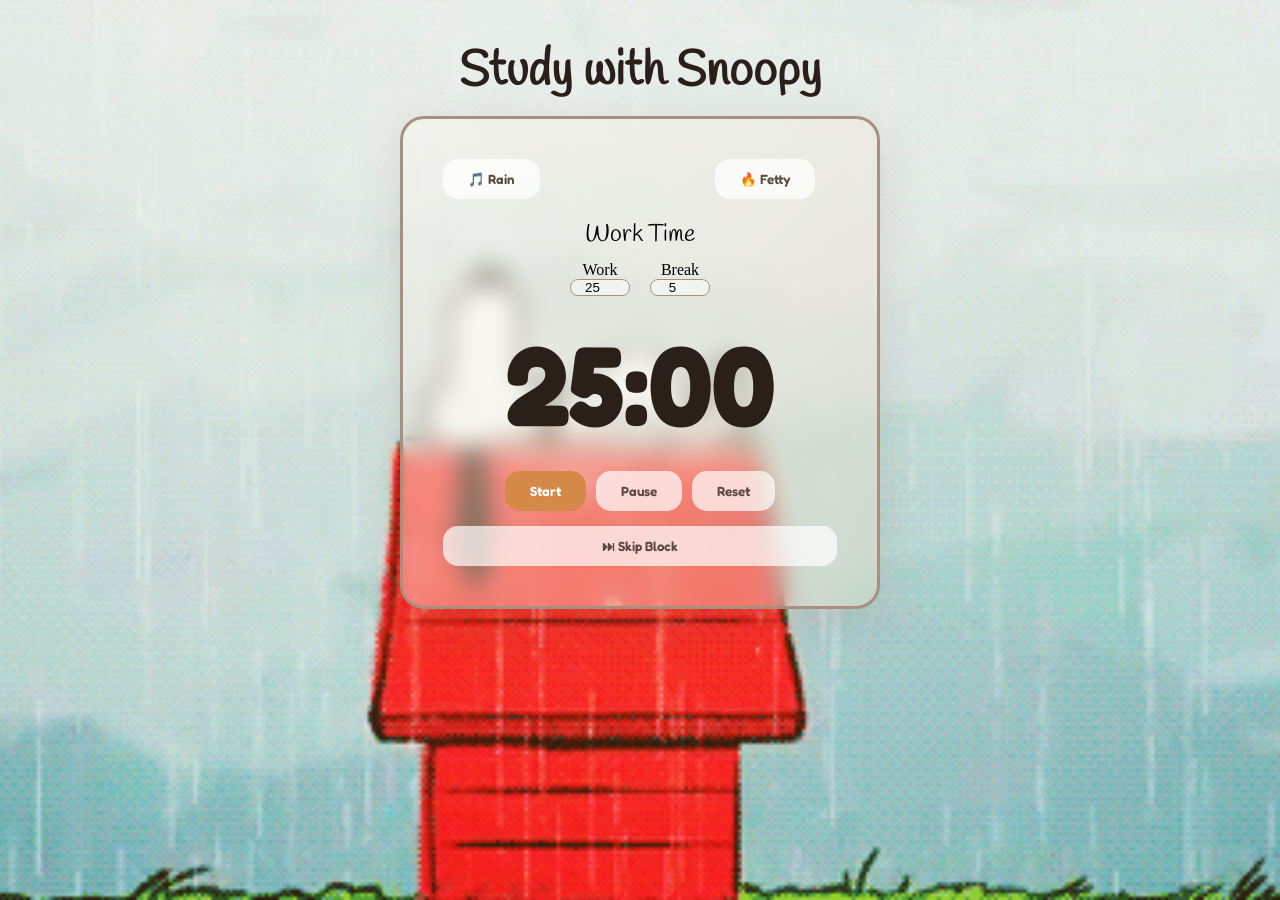
<file: index.html>
<!DOCTYPE html>
<html lang="en">
<head>
  <meta charset="UTF-8">
  <meta name="viewport" content="width=device-width, initial-scale=1.0">
  <title>Study with Snoopy — Pomodoro</title>
  <link href="https://fonts.googleapis.com/css2?family=Fredoka:wght@400;600;700&family=Handlee&display=swap" rel="stylesheet">
  <style>
    :root {
      --cream: #fdf8f3; --warm-tan: #e8dcc8; --soft-brown: #a89080;
      --dark-brown: #5c4a42; --snoopy-black: #2b1f1a; --puppy-pink: #f4d4e6;
      --sky-blue: #b8d8e8; --accent-warm: #d68a4a; --panel-shadow: rgba(92, 74, 66, 0.15);
    }

    * { box-sizing: border-box; margin: 0; padding: 0; }
    body {
      background-image: url('snoopy_lying_down_gif.gif');
      background-attachment: fixed; background-size: cover; background-position: center;
    }

    .page { position: relative; z-index: 20; display: flex; flex-direction: column; align-items: center; padding: 40px 20px; min-height: 100vh; }
    .title-banner { font-family: 'Handlee'; font-size: 3rem; color: var(--snoopy-black); margin-bottom: 12px; }

    /* 40% OPACITY PANELS */
    .timer-panel, .game-panel {
      background: linear-gradient(135deg, rgba(253, 248, 243, 0.4) 0%, rgba(232, 220, 200, 0.4) 100%);
      border: 3px solid var(--soft-brown); border-radius: 24px;
      backdrop-filter: blur(12px); -webkit-backdrop-filter: blur(12px);
      box-shadow: 0 12px 48px var(--panel-shadow); text-align: center;
    }

    .timer-panel { padding: 40px; width: 480px; }
    .game-panel { margin-top: 30px; padding: 20px; width: 900px; }

    .timer-display { font-family: 'Fredoka'; font-size: 7rem; font-weight: 700; color: var(--snoopy-black); }
    .controls { display: flex; gap: 10px; justify-content: center; margin-top: 20px; }
    .btn { font-family: 'Fredoka'; font-weight: 600; border: none; border-radius: 15px; cursor: pointer; padding: 12px 25px; }
    .btn-primary { background: var(--accent-warm); color: white; }
    .btn-secondary { background: rgba(255,255,255,0.7); color: var(--dark-brown); }

    .settings-row { display: flex; justify-content: center; gap: 20px; margin-bottom: 20px; }
    .input-group { display: flex; flex-direction: column; align-items: center; }
    .input-group input { width: 60px; text-align: center; border-radius: 8px; border: 1px solid var(--soft-brown); background: rgba(255,255,255,0.5); }

    .hidden { display: none !important; }
  </style>
</head>
<body>

  <audio id="rain-sound" loop src="rain_sounds.mp3"></audio>
  <audio id="fetty-sound" loop src="fetty.mp3"></audio>

  <div class="page">
    <h1 class="title-banner">Study with Snoopy</h1>

    <div class="timer-panel">
      <div style="display:flex; gap:175px; margin-bottom:20px;">
        <button class="btn btn-secondary" id="rain-btn">🎵 Rain</button>
        <button class="btn btn-secondary" id="fetty-btn">🔥 Fetty</button>
      </div>

      <div id="mode-text" style="font-family:Handlee; font-size:1.5rem; margin-bottom:10px;">Work Time</div>

      <div class="settings-row" id="settings">
        <div class="input-group"><label>Work</label><input type="number" id="work-input" value="25"></div>
        <div class="input-group"><label>Break</label><input type="number" id="break-input" value="5"></div>
      </div>

      <div class="timer-display" id="timer-display">25:00</div>

      <div class="controls">
        <button class="btn btn-primary" id="start-btn">Start</button>
        <button class="btn btn-secondary" id="pause-btn">Pause</button>
        <button class="btn btn-secondary" id="reset-btn">Reset</button>
      </div>
      <button class="btn btn-secondary" style="margin-top:15px; width:100%;" id="skip-btn">⏭ Skip Block</button>
    </div>

    <div id="game-container" class="game-panel hidden">
      <iframe src="tetris.html" id="tetris-frame" frameborder="0" width="850" height="700"></iframe>
    </div>
  </div>

  <script>
    let timerInterval, totalSeconds, timeLeft, isWorkMode = true, isRunning = false;
    const display = document.getElementById('timer-display');
    const modeText = document.getElementById('mode-text');
    const workInput = document.getElementById('work-input');
    const breakInput = document.getElementById('break-input');
    const gameContainer = document.getElementById('game-container');
    const settingsContainer = document.getElementById('settings');

    function updateDisplay() {
      let m = Math.floor(timeLeft / 60), s = timeLeft % 60;
      display.textContent = `${String(m).padStart(2,'0')}:${String(s).padStart(2,'0')}`;
    }

    function switchMode() {
        isWorkMode = !isWorkMode;
        const tetrisFrame = document.getElementById('tetris-frame');
        if (isWorkMode) {
            modeText.textContent = 'Work Time';
            totalSeconds = workInput.value * 60;
            gameContainer.classList.add('hidden');
            settingsContainer.classList.remove('hidden');
            tetrisFrame.src = "tetris.html"; // Reset for next break
        } else {
            modeText.textContent = 'Break Time!';
            totalSeconds = breakInput.value * 60;
            gameContainer.classList.remove('hidden');
            settingsContainer.classList.add('hidden');
        }
        timeLeft = totalSeconds;
        updateDisplay();
        startTimer();
    }

    function startTimer() {
      if (isRunning) return; isRunning = true;
      timerInterval = setInterval(() => {
        if (timeLeft > 0) { timeLeft--; updateDisplay(); } 
        else { clearInterval(timerInterval); isRunning = false; switchMode(); }
      }, 1000);
    }

    // Audio handlers
    document.getElementById('rain-btn').onclick = () => { 
        const a = document.getElementById('rain-sound'); 
        a.paused ? a.play() : a.pause(); 
    };
    document.getElementById('fetty-btn').onclick = () => { 
        const a = document.getElementById('fetty-sound'); 
        a.paused ? a.play() : a.pause(); 
    };

    document.getElementById('start-btn').onclick = startTimer;
    document.getElementById('pause-btn').onclick = () => { clearInterval(timerInterval); isRunning = false; };
    document.getElementById('reset-btn').onclick = () => { 
        clearInterval(timerInterval); isRunning = false; 
        timeLeft = workInput.value * 60; updateDisplay(); 
    };
    document.getElementById('skip-btn').onclick = switchMode;

    timeLeft = workInput.value * 60; totalSeconds = timeLeft;
    updateDisplay();
  </script>
</body>
</html>
</file>
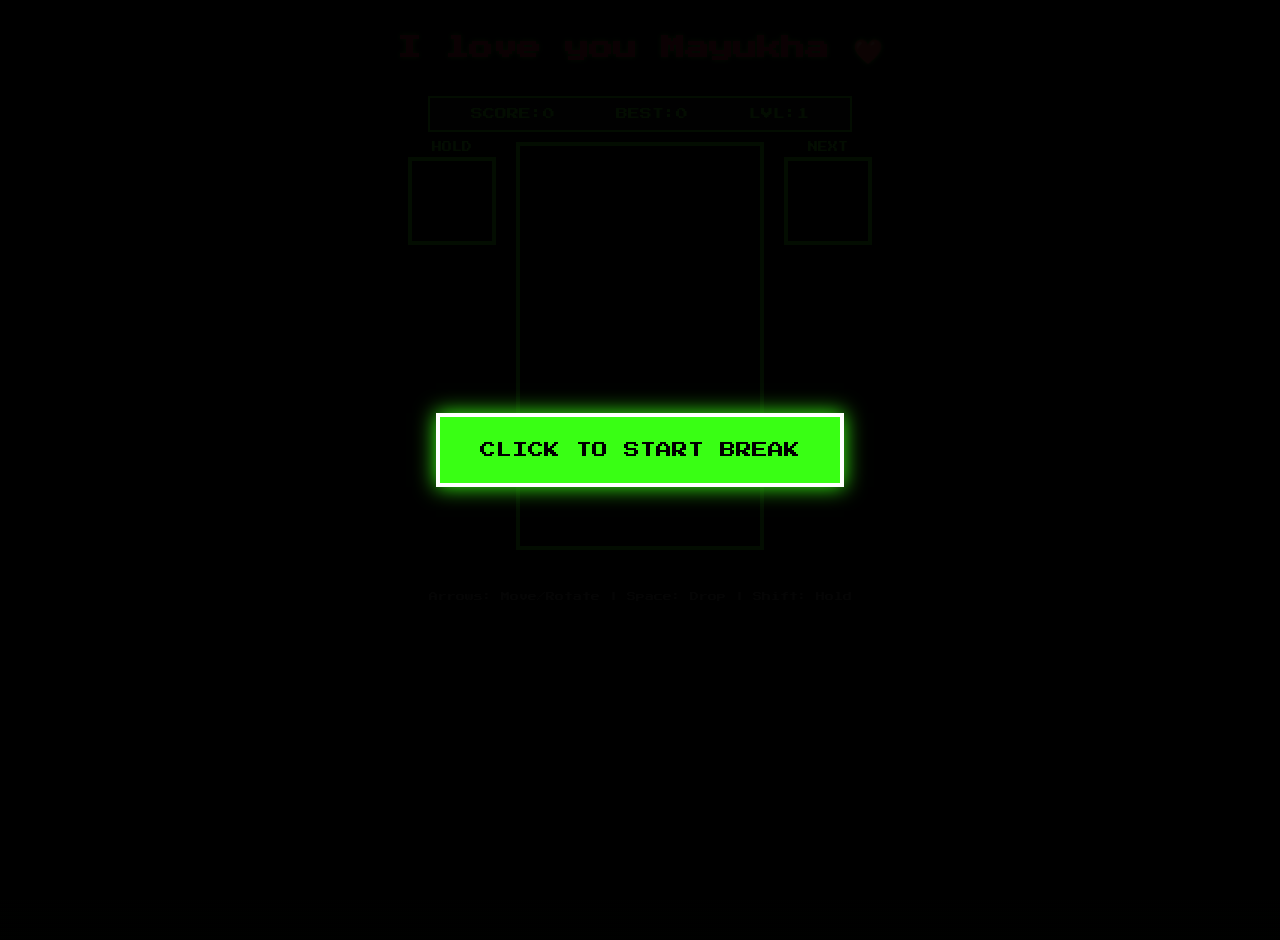
<file: tetris.html>
<!DOCTYPE html>
<html lang="en">
<head>
  <meta charset="UTF-8" />
  <meta name="viewport" content="width=device-width, initial-scale=1.0" />
  <title>Box Dude's Vintage Tetris</title>
  <style>
    @import url("https://fonts.googleapis.com/css2?family=Press+Start+2P&display=swap");

    :root {
      --tetris-cyan: #39ff14;
      --bg-dark: #080808;
      --panel-bg: #121212;
      --grid-line: #222222;
      --text-glow: 0 0 5px rgba(57, 255, 20, 0.8);
    }

    body {
      margin: 0; padding: 20px; min-height: 100vh;
      background: var(--bg-dark); color: #e1e1e1;
      font-family: "Press Start 2P", monospace;
      display: flex; flex-direction: column; align-items: center;
      background-image: linear-gradient(rgba(0, 0, 0, 0.97), rgba(0, 0, 0, 0.97)),
        repeating-linear-gradient(0deg, transparent, transparent 2px, rgba(57, 255, 20, 0.04) 2px, rgba(57, 255, 20, 0.04) 4px);
      overflow: hidden;
    }

    .game-title { font-size: 24px; margin-bottom: 20px; color: #dc143c; text-shadow: var(--text-glow); }

    #start-overlay {
      position: fixed; inset: 0; background: rgba(0,0,0,0.95);
      display: flex; flex-direction: column; justify-content: center; align-items: center;
      z-index: 10001; cursor: pointer;
    }
    #start-btn-ui {
      padding: 25px 40px; background: var(--tetris-cyan); color: black;
      font-family: "Press Start 2P", monospace; font-size: 16px;
      border: 4px solid white; cursor: pointer; box-shadow: 0 0 20px var(--tetris-cyan);
    }

    .game-container { display: flex; gap: 20px; align-items: flex-start; margin-bottom: 30px; position: relative; }
    canvas { border: 4px solid var(--tetris-cyan); background: #000; image-rendering: pixelated; }

    #stats {
      display: flex; justify-content: space-around; width: 400px;
      margin: 10px 0; padding: 10px; background: var(--panel-bg);
      border: 2px solid var(--tetris-cyan); color: var(--tetris-cyan); font-size: 12px;
    }

    #controls-hint { font-size: 9px; color: #666; margin-top: 10px; line-height: 1.5; text-align: center; }

    .boot-overlay {
      position: fixed; inset: 0; background: var(--bg-dark); color: var(--tetris-cyan);
      display: none; flex-direction: column; justify-content: center; align-items: center; z-index: 9999;
    }

    .side-panel {
      display: flex; flex-direction: column; align-items: center;
      font-size: 10px; color: var(--tetris-cyan);
    }
    .side-panel canvas {
      margin-top: 5px;
    }
  </style>
</head>
<body>

  <div id="start-overlay">
    <button id="start-btn-ui">CLICK TO START BREAK</button>
  </div>

  <h1 class="game-title">I love you Mayukha ❤️</h1>

  <div id="stats">
    <div id="score">SCORE:0</div>
    <div id="high-score">BEST:0</div>
    <div id="level">LVL:1</div>
  </div>

  <div class="game-container">
    <div class="side-panel">
      <div>HOLD</div>
      <canvas id="hold" width="80" height="80"></canvas>
    </div>
    <canvas id="tetris" width="240" height="400"></canvas>
    <div class="side-panel">
      <div>NEXT</div>
      <canvas id="preview" width="80" height="80"></canvas>
    </div>
  </div>

  <div id="controls-hint">
    Arrows: Move/Rotate | Space: Drop | Shift: Hold
  </div>

  <div id="bootOverlay" class="boot-overlay">
    <p id="bootText"></p>
  </div>

  <script>
    const audioContext = new (window.AudioContext || window.webkitAudioContext)();
    const canvas = document.getElementById("tetris");
    const context = canvas.getContext("2d");
    const holdCanvas = document.getElementById("hold");
    const holdContext = holdCanvas.getContext("2d");
    const previewCanvas = document.getElementById("preview");
    const previewContext = previewCanvas.getContext("2d");

    const scoreElement = document.getElementById("score");
    const highScoreElement = document.getElementById("high-score");
    const levelElement = document.getElementById("level");

    const blockSize = 20;
    const cols = 12, rows = 20;
    const previewBlockSize = 16;

    let score = 0, level = 1, linesCleared = 0, isPaused = false;
    let highScore = localStorage.getItem("tetrisHighScore") || 0;
    highScoreElement.textContent = `BEST:${highScore}`;

    const board = Array(rows).fill().map(() => Array(cols).fill(0));
    const colors = ["#FF6B6B","#48CFAD","#FFCE54","#FC6E51","#5D9CEC","#A0D468","#AC92EC"];
    const pieces = [
      [[1,1,1,1]],
      [[1,1],[1,1]],
      [[1,1,1],[0,1,0]],
      [[1,1,1],[1,0,0]],
      [[1,1,1],[0,0,1]],
      [[1,1,0],[0,1,1]],
      [[0,1,1],[1,1,0]]
    ];

    let currentPiece, currentPiecePos, currentColor;
    let nextPieceIndex = Math.floor(Math.random() * pieces.length);
    let holdPiece = null, holdColor = null, canHold = true;

    // Draw a mini piece centered in a small canvas
    function drawMiniPiece(ctx, piece, color) {
      const cw = ctx.canvas.width;
      const ch = ctx.canvas.height;
      ctx.fillStyle = "#000";
      ctx.fillRect(0, 0, cw, ch);

      if (!piece) return;

      const bs = previewBlockSize;
      const pw = piece[0].length * bs;
      const ph = piece.length * bs;
      const offsetX = Math.floor((cw - pw) / 2);
      const offsetY = Math.floor((ch - ph) / 2);

      ctx.fillStyle = color;
      piece.forEach((row, y) => {
        row.forEach((v, x) => {
          if (v) {
            ctx.fillRect(offsetX + x * bs, offsetY + y * bs, bs - 1, bs - 1);
          }
        });
      });
    }

    document.addEventListener("keydown", e => {
      const keysToBlock = ["ArrowUp", "ArrowDown", "ArrowLeft", "ArrowRight", " ", "Shift"];
      if (keysToBlock.includes(e.key)) e.preventDefault();

      if (e.key === "ArrowLeft") { currentPiecePos.x--; if(collide()) currentPiecePos.x++; }
      if (e.key === "ArrowRight") { currentPiecePos.x++; if(collide()) currentPiecePos.x--; }
      if (e.key === "ArrowDown") drop();
      if (e.key === "ArrowUp") rotate();
      if (e.key === "Shift") holdCurrentPiece();
      if (e.key === " ") { while(!collide()) currentPiecePos.y++; currentPiecePos.y--; drop(); }
    });

    function collide(piece = currentPiece, pos = currentPiecePos) {
      for(let y=0; y<piece.length; y++) {
        for(let x=0; x<piece[y].length; x++) {
          if(piece[y][x]) {
            const bx = pos.x + x, by = pos.y + y;
            if(bx < 0 || bx >= cols || by >= rows || (by >= 0 && board[by][bx])) return true;
          }
        }
      }
      return false;
    }

    function rotate() {
      const rotated = currentPiece[0].map((_, i) => currentPiece.map(row => row[i]).reverse());
      const prev = currentPiece; currentPiece = rotated;
      if(collide()) currentPiece = prev;
    }

    function createPiece() {
      const pi = nextPieceIndex;
      currentPiece = pieces[pi];
      currentColor = colors[pi];
      nextPieceIndex = Math.floor(Math.random() * pieces.length);
      currentPiecePos = {x: Math.floor((cols - currentPiece[0].length) / 2), y: 0};
      canHold = true;

      // Draw the upcoming next piece
      drawMiniPiece(previewContext, pieces[nextPieceIndex], colors[nextPieceIndex]);

      if(collide()) {
        if(score > highScore) {
          highScore = score;
          localStorage.setItem("tetrisHighScore", highScore);
          highScoreElement.textContent = `BEST:${highScore}`;
        }
        board.forEach(r => r.fill(0));
        score = 0; level = 1; linesCleared = 0;
        scoreElement.textContent = `SCORE:0`;
        levelElement.textContent = `LVL:1`;
        holdPiece = null; holdColor = null;
        drawMiniPiece(holdContext, null, null);
      }
    }

    function drop() {
      currentPiecePos.y++;
      if(collide()) {
        currentPiecePos.y--;
        currentPiece.forEach((row, y) => {
          row.forEach((v, x) => {
            if(v) board[currentPiecePos.y + y][currentPiecePos.x + x] = currentColor;
          });
        });
        clearLines();
        createPiece();
      }
    }

    function clearLines() {
      let lines = 0;
      for(let y = rows - 1; y >= 0; y--) {
        if(board[y].every(c => c !== 0)) {
          board.splice(y, 1);
          board.unshift(Array(cols).fill(0));
          lines++; y++;
        }
      }
      if(lines > 0) {
        linesCleared += lines;
        score += [0, 100, 300, 500, 1000][lines] * level;
        scoreElement.textContent = `SCORE:${score}`;
        level = Math.floor(linesCleared / 10) + 1;
        levelElement.textContent = `LVL:${level}`;
      }
    }

    function holdCurrentPiece() {
      if(!canHold) return;
      if(!holdPiece) {
        holdPiece = currentPiece;
        holdColor = currentColor;
        createPiece();
      } else {
        [currentPiece, holdPiece] = [holdPiece, currentPiece];
        [currentColor, holdColor] = [holdColor, currentColor];
        currentPiecePos = {x: Math.floor((cols - currentPiece[0].length) / 2), y: 0};
      }
      canHold = false;
      // Redraw hold panel
      drawMiniPiece(holdContext, holdPiece, holdColor);
    }

    function draw() {
      context.fillStyle = "#000";
      context.fillRect(0, 0, canvas.width, canvas.height);

      board.forEach((row, y) => {
        row.forEach((v, x) => {
          if(v) {
            context.fillStyle = v;
            context.fillRect(x*blockSize, y*blockSize, blockSize-1, blockSize-1);
          }
        });
      });

      if(currentPiece) {
        context.fillStyle = currentColor;
        currentPiece.forEach((row, y) => {
          row.forEach((v, x) => {
            if(v) context.fillRect(
              (currentPiecePos.x+x)*blockSize,
              (currentPiecePos.y+y)*blockSize,
              blockSize-1, blockSize-1
            );
          });
        });
      }
    }

    let lastTime = 0, dropCounter = 0;
    function update(time = 0) {
      const dt = time - lastTime; lastTime = time;
      dropCounter += dt;
      if(dropCounter > 1000 - (level * 80)) { drop(); dropCounter = 0; }
      draw();
      requestAnimationFrame(update);
    }

    window.onload = () => {
      const overlay = document.getElementById('start-overlay');
      overlay.addEventListener('click', () => {
        overlay.style.display = 'none';
        document.getElementById("bootOverlay").style.display = "flex";
        startBoot();
      });
    };

    function startBoot() {
      const bt = document.getElementById("bootText");
      const lines = ["SYSTEM.BOOT()", "LOADING.BLOCKS", "READY."];
      let i = 0;
      const interval = setInterval(() => {
        bt.textContent = lines[i]; i++;
        if(i >= lines.length) {
          clearInterval(interval);
          setTimeout(() => {
            document.getElementById("bootOverlay").remove();
            createPiece();
            update();
          }, 600);
        }
      }, 500);
    }
  </script>
</body>
</html>
</file>
